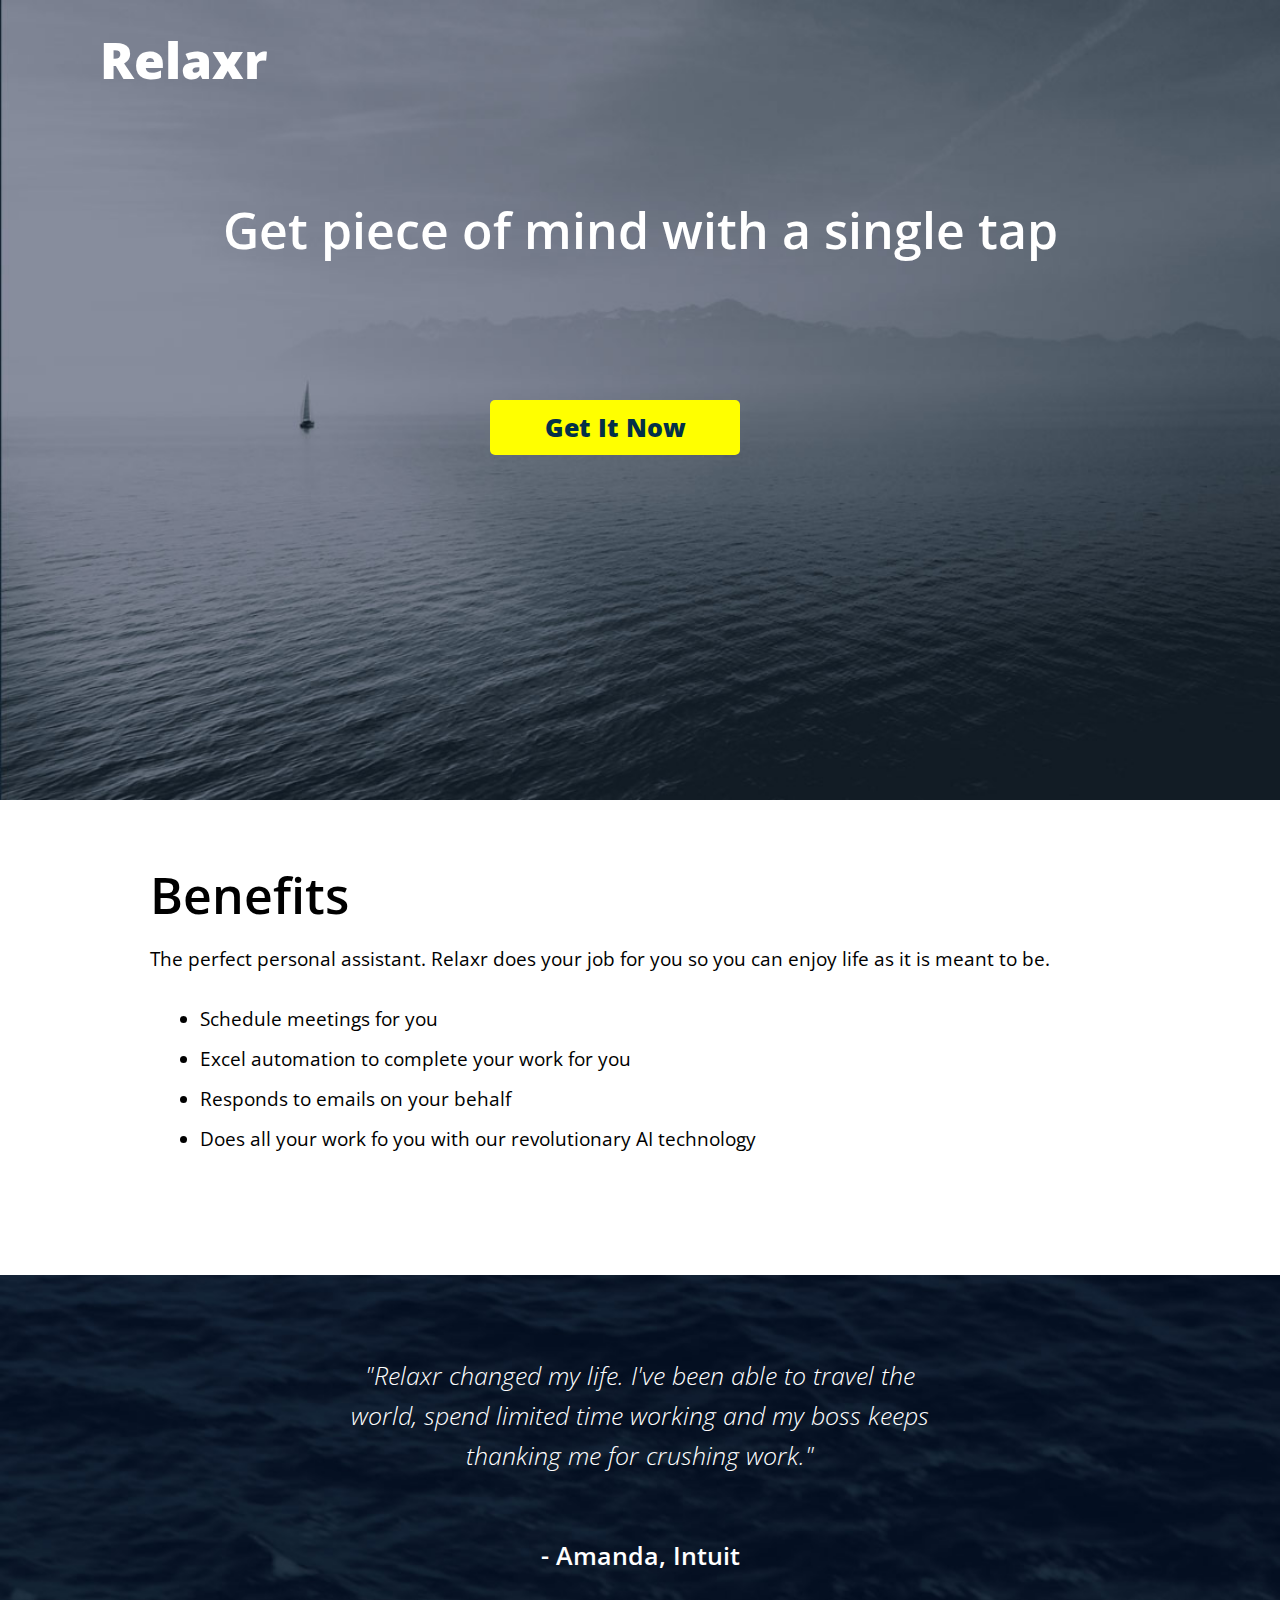
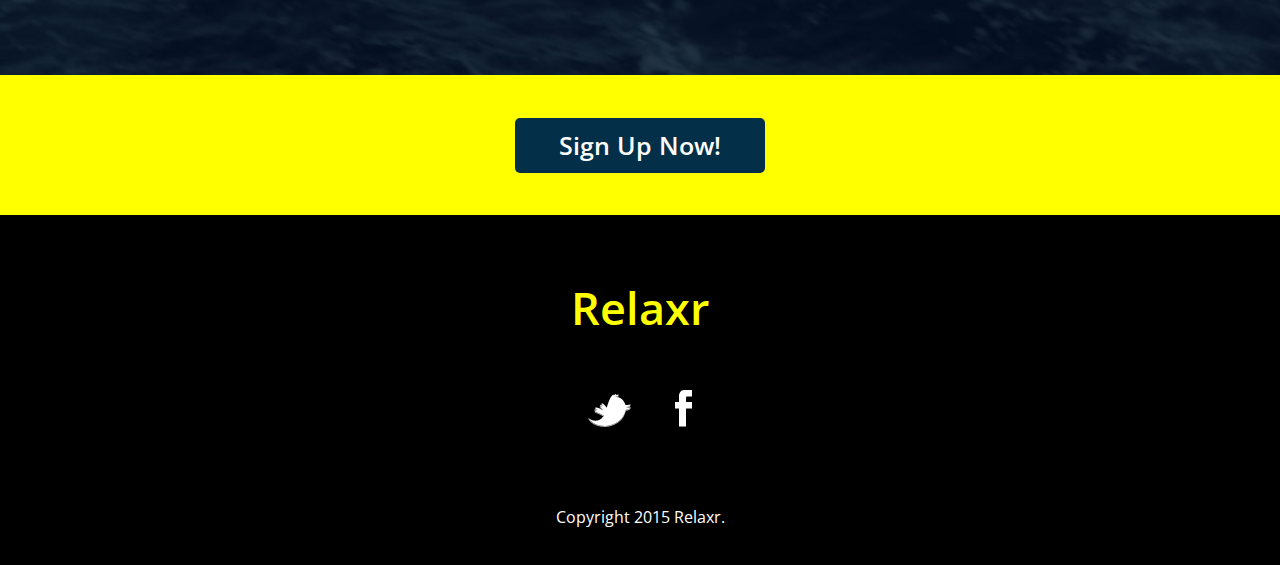
<file: index.html>
<!DOCTYPE html>
<html lang="en">
<head>
	<meta charset="UTF-8">
	<title>homework-relaxr</title>
	<link rel="stylesheet" href="reset.css">
	<link rel="stylesheet" href="style.css">
	<link href='https://fonts.googleapis.com/css?family=Open+Sans:300italic,300,600,800' rel='stylesheet' type='text/css'>
</head>
<body>
	<div id="box1">
			<header>
				<h1>Relaxr</h1>
			</header>
		<div class="quote">
			<h1>Get piece of mind with a single tap</h1>
		</div>	
		<div class="getbutton">
			<a href="#" class="button">Get It Now</a>
		</div>	
	</div>
	<div id="box2">
		<h2>Benefits</h2>
		<p>The perfect personal assistant. Relaxr does your job for you so you can enjoy life as it is meant to be.
		<ul>
			<li>Schedule meetings for you</li>
			<li>Excel automation to complete your work for you</li>
			<li>Responds to emails on your behalf</li>
			<li>Does all your work fo you with our revolutionary AI technology</li>
		</ul>
	</div>
	<div id="box3">
		<p>"Relaxr changed my life. I've been able to travel the world, spend limited time working and my boss keeps thanking me for crushing work."<span>- Amanda, Intuit</span></p>
		
	</div>
	<div id="box4">
		<div class="signupbutton">
			<a href="#" class="signup">Sign Up Now!</a>
		</div>
	</div>
	<div id="box5">
		<h2>Relaxr</h2>
			<div class="icons">
				<div id="icons"><a href="#"><img src="images/twitter.png"></a></div>
				<div id="icons"><a href="#"><img src="images/facebook.png"></a></div>
			</div>
		<p>Copyright 2015 Relaxr.</p>
	</div>
</body>
</html>
</file>
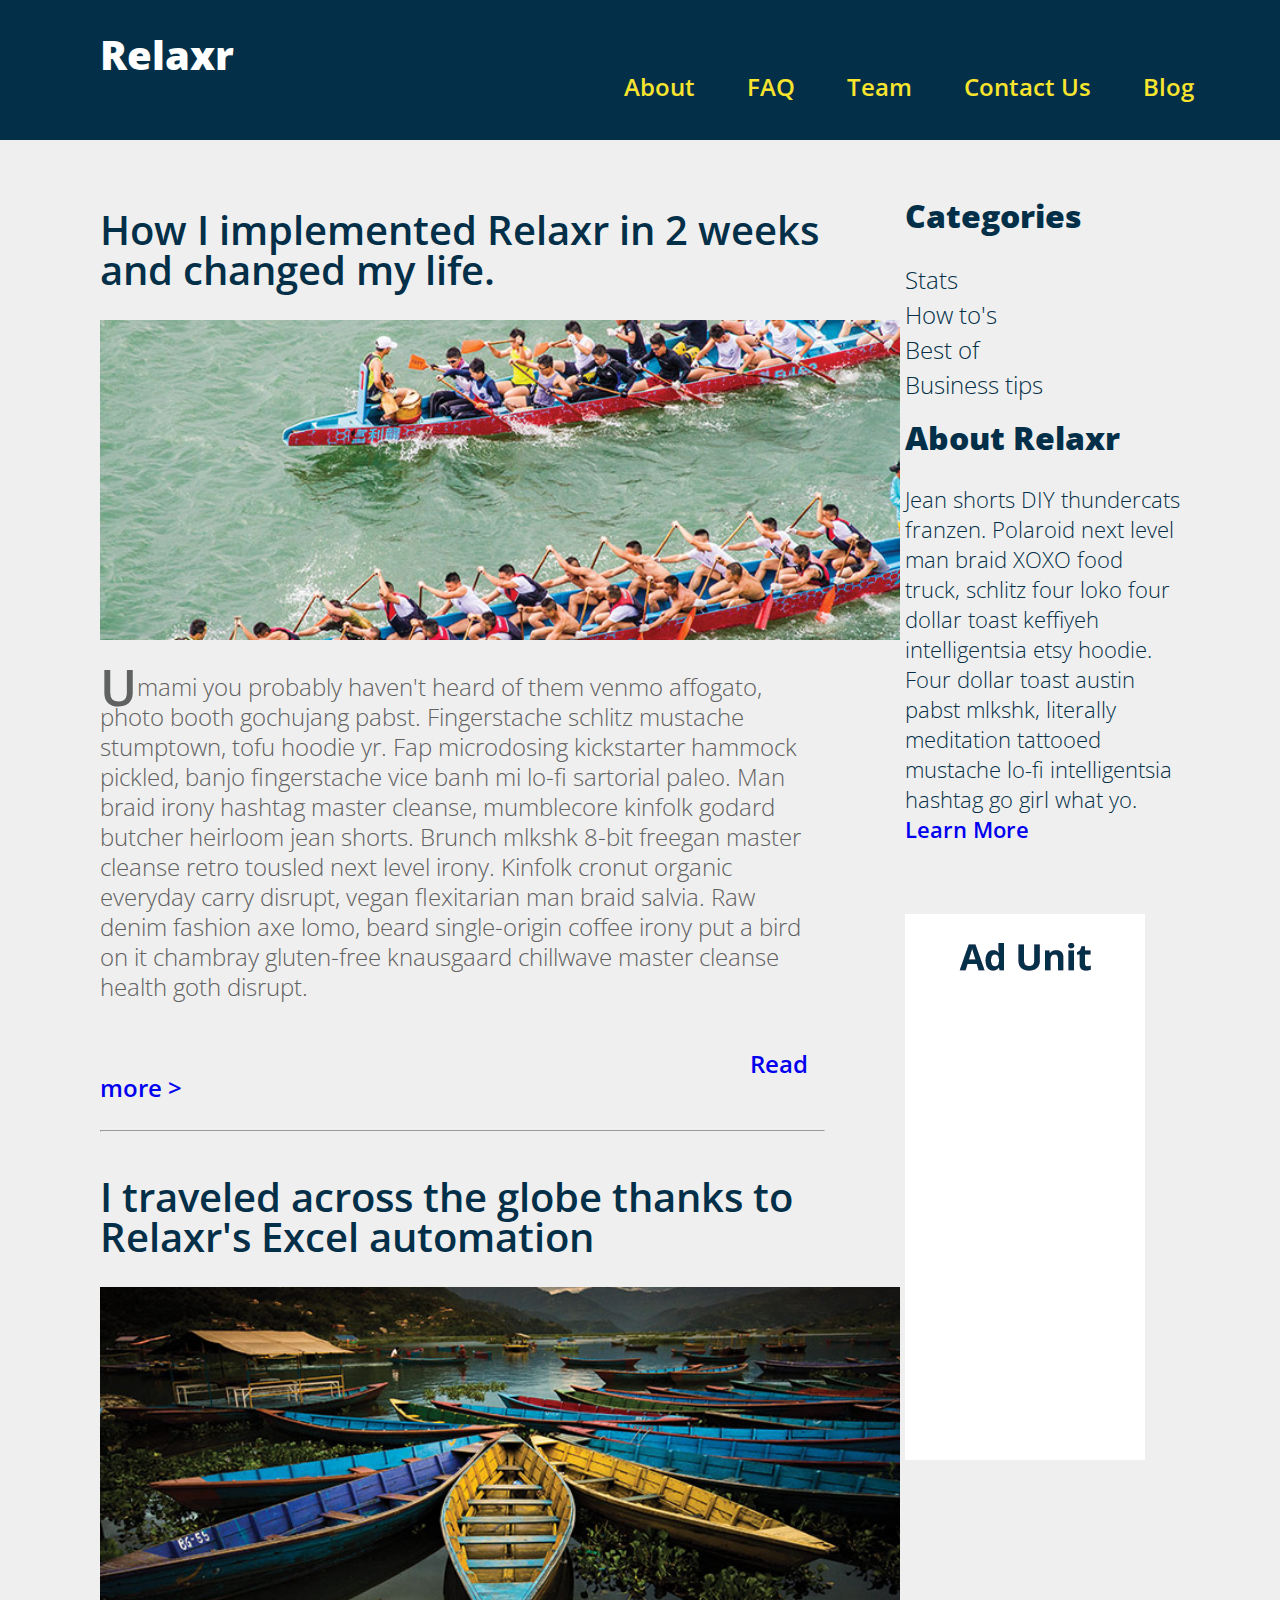
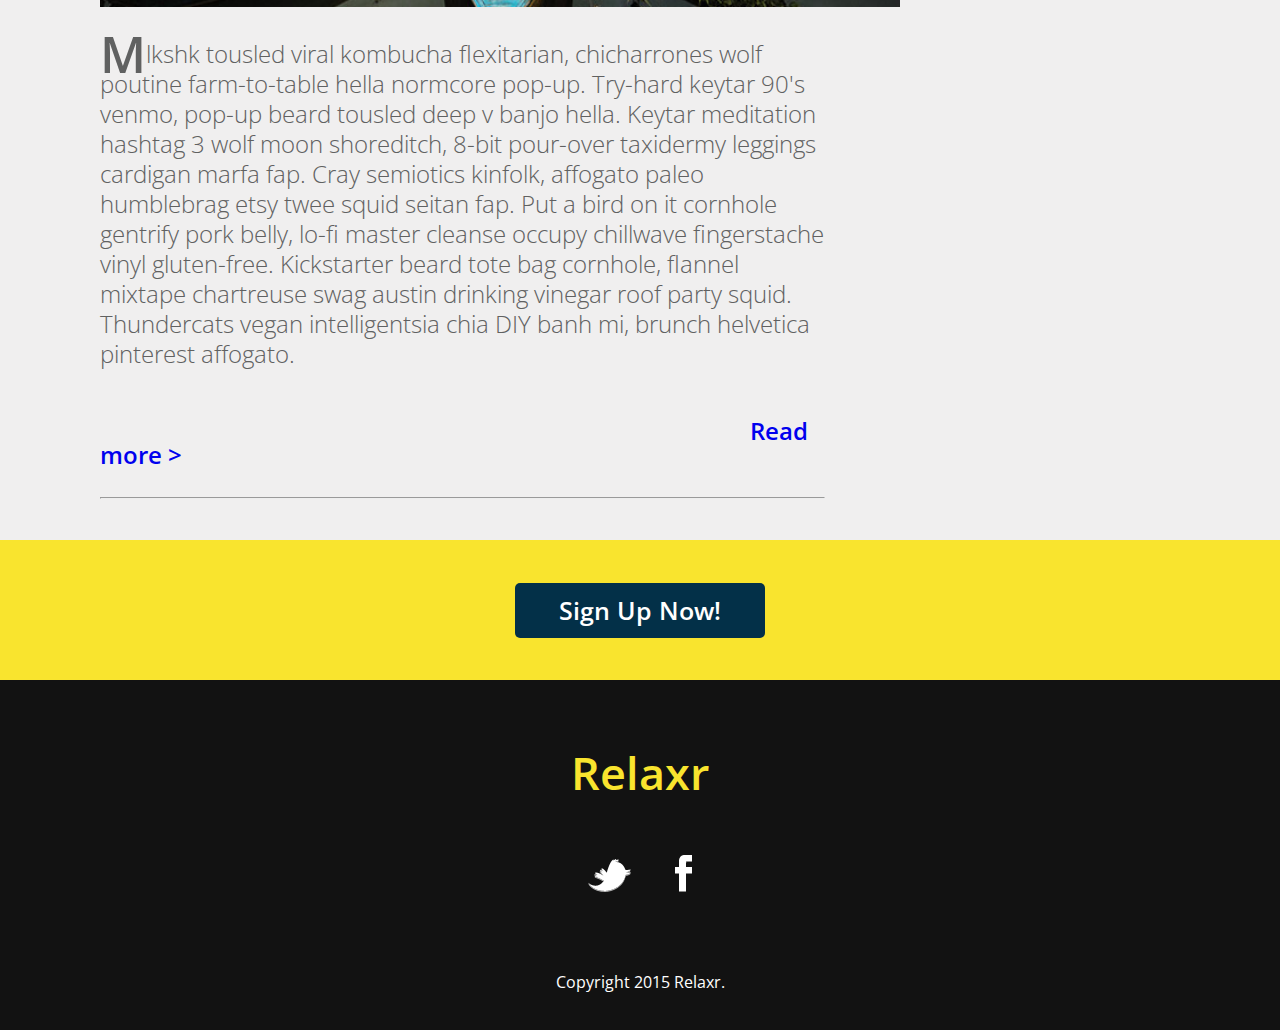
<file: homework_relaxr_blog/index.html>
<!DOCTYPE html>
<html lang="en">
<head>
	<meta charset="UTF-8">
	<title>homework-relaxr</title>
	<link rel="stylesheet" href="css/reset.css">
	<link rel="stylesheet" href="css/reset.css">
	<link rel="stylesheet" href="css/style.css">
	<link href='https://fonts.googleapis.com/css?family=Open+Sans:300italic,300,600,800' rel='stylesheet' type='text/css'>
</head>
<body>
	<div id="box1">
			<header>
				<h1>Relaxr</h1>
			</header>
			<nav>
				<ul>
					<li><a href="../homework_relaxr_landing/index.html">About</a></li>
					<li><a href="#">FAQ</a></li>
					<li><a href="#">Team</a></li>
					<li><a href="#">Contact Us</a></li>
					<li><a href="index.html">Blog</a></li>
				</ul>
	</div>

	<div id="box2">
		<div id="aside">
			<h3>Categories</h3>
			<ul>
				<li><a href="#"Success stories</a></li>
				<li><a href="#">Stats</a></li>
				<li><a href="#">How to's</a></li>
				<li><a href="#">Best of</a></li>
				<li><a href="#">Business tips</a></li>
			</ul>	
			<h3>About Relaxr</h3>
			<p>Jean shorts DIY thundercats franzen. Polaroid next level man braid XOXO food truck, schlitz four loko four dollar toast keffiyeh intelligentsia etsy hoodie. Four dollar toast austin pabst mlkshk, literally meditation tattooed mustache lo-fi intelligentsia hashtag go girl what yo.
			<a href="#">Learn More</a>
			</p>
			
			<img src="images/ad-unit.png">

		</div>	

		<div id="blog">
			<h2>How I implemented Relaxr in 2 weeks and changed my life.</h2>
			<img src="images/blog_photo1.jpg">
			<p><span class="firstLetter">U</span><span>mami you probably haven't heard of them venmo affogato, photo booth gochujang pabst. Fingerstache schlitz mustache stumptown, tofu hoodie yr. Fap microdosing kickstarter hammock pickled, banjo fingerstache vice banh mi lo-fi sartorial paleo. Man braid irony hashtag master cleanse, mumblecore kinfolk godard butcher heirloom jean shorts. Brunch mlkshk 8-bit freegan master cleanse retro tousled next level irony. Kinfolk cronut organic everyday carry disrupt, vegan flexitarian man braid salvia. Raw denim fashion axe lomo, beard single-origin coffee irony put a bird on it chambray gluten-free knausgaard chillwave master cleanse health goth disrupt.</span>
			</p>
			<h4><a href="#">Read more ></a></h4>	

			<hr>

			<h2>I traveled across the globe thanks to Relaxr's Excel automation</h2>
			<img src="images/blog_photo2.jpg">
			<p><span class="firstLetter">M</span><span>lkshk tousled viral kombucha flexitarian, chicharrones wolf poutine farm-to-table hella normcore pop-up. Try-hard keytar 90's venmo, pop-up beard tousled deep v banjo hella. Keytar meditation hashtag 3 wolf moon shoreditch, 8-bit pour-over taxidermy leggings cardigan marfa fap. Cray semiotics kinfolk, affogato paleo humblebrag etsy twee squid seitan fap. Put a bird on it cornhole gentrify pork belly, lo-fi master cleanse occupy chillwave fingerstache vinyl gluten-free. Kickstarter beard tote bag cornhole, flannel mixtape chartreuse swag austin drinking vinegar roof party squid. Thundercats vegan intelligentsia chia DIY banh mi, brunch helvetica pinterest affogato.</span>
			</p>
			<h4><a href="#">Read more ></a></h4>

			<hr>
		</div>

	</div>

	<div id="box3">
	
			<div class="signupbutton">
				<a href="#" class="signup">Sign Up Now!</a>
			</div>
	</div>
	<div id="box4">
		<h2>Relaxr</h2>
			<div class="icons">
				<div id="icons"><a href="#"><img src="images/twitter.png"></a></div>
				<div id="icons"><a href="#"><img src="images/facebook.png"></a></div>
			</div>
		<p>Copyright 2015 Relaxr.</p>
	</div>
</body>
</html>

<script>
function myFunction() {
    alert("You're All Signed Up!");
}
</script>
</file>
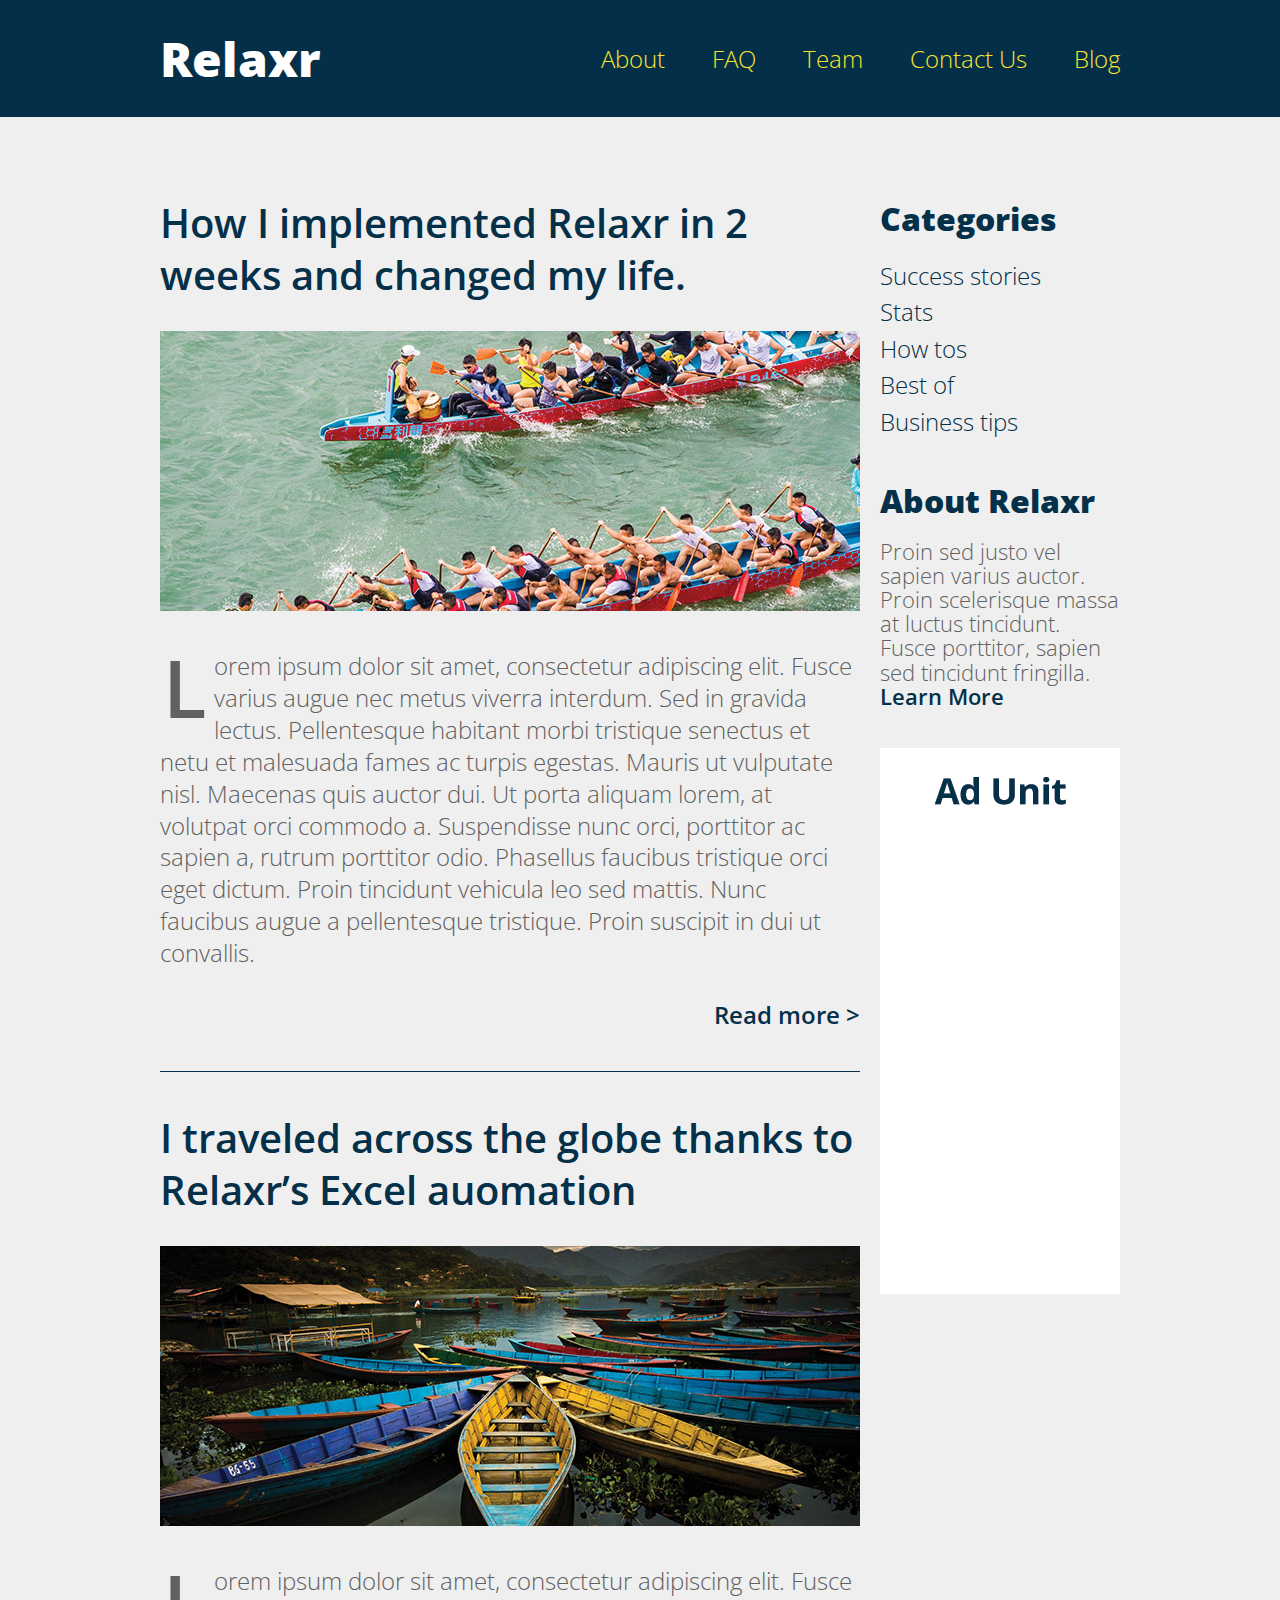
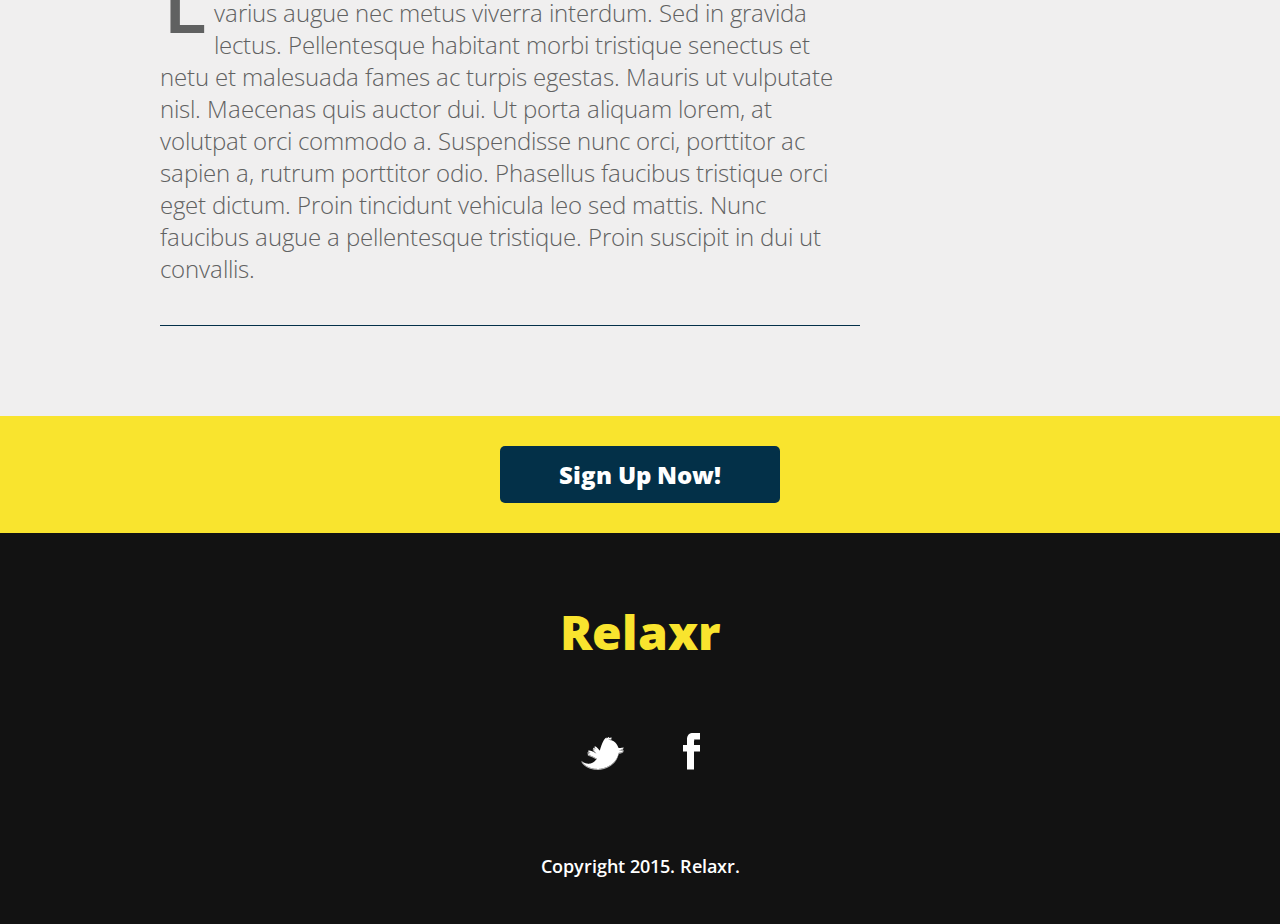
<file: homework_relaxr_javascript/index.html>
<!DOCTYPE html>
<html lang="en">
	<head>
    	<meta charset="utf-8">
    	<meta name="description" content="The perfect personal assistant. Relaxr does your job for you so you can enjoy life as it is meant to be.">

		<title>Weather Background</title>
		<link href='http://fonts.googleapis.com/css?family=Open+Sans:300italic,300,600,800' rel='stylesheet' type='text/css'>

		<!-- external CSS link -->
		<link rel="stylesheet" href="css/reset.css">
		<link rel="stylesheet" href="css/style.css">
		<script src="http://ajax.googleapis.com/ajax/libs/jquery/2.1.3/jquery.min.js"></script>
	</head>
	<body>
		<header>
			<div class="container">
				<h1 class="logo">Relaxr</h1>
				<nav>
					<ul>
						<li><a href="#">About</a></li>
						<li><a href="#">FAQ</a></li>
						<li><a href="#">Team</a></li>
						<li><a href="#">Contact Us</a></li>
						<li><a href="#">Blog</a></li>
					</ul>
				</nav>
			</div>
		</header>
		<section id="main">
			<div class="container">
				<section id="posts">
					<article class="post">
						<h2><a href="#">How I implemented Relaxr in 2 weeks and changed my life.</a></h2>
						<img src="images/blog_photo1.jpg" alt="Crew Meet">
						<p>Lorem ipsum dolor sit amet, consectetur adipiscing elit. Fusce varius augue nec metus viverra interdum. Sed in gravida lectus. Pellentesque habitant morbi tristique senectus et netu et malesuada fames ac turpis egestas. Mauris ut vulputate nisl.  Maecenas quis auctor dui. Ut porta aliquam lorem, at volutpat orci commodo a. Suspendisse nunc orci, porttitor ac sapien a, rutrum porttitor odio. Phasellus faucibus tristique orci eget dictum. Proin tincidunt vehicula leo sed mattis. Nunc faucibus augue a pellentesque tristique. Proin suscipit in dui ut convallis.</p>

						<p class="readmore"><a href="#">Read more &gt;</a></p>
						<p class="hide" id="show-this-on-click">Maecenas quis auctor dui. Ut porta aliquam lorem, at volutpat orci commodo a. Suspendisse nunc orci, porttitor ac sapien a, rutrum porttitor odio. Phasellus faucibus tristique orci eget dictum. Proin tincidunt vehicula leo sed mattis. Nunc faucibus augue a pellentesque tristique. Proin suscipit in dui ut convallis.</p>
						<p class="readless hide"><a href="#">Read less &gt;</a></p>
					</article>
					<article class="post">
						<h2><a href="#">I traveled across the globe thanks to Relaxr’s Excel auomation</a></h2>
						<img src="images/blog_photo2.jpg" alt="Canoes">
						<p>Lorem ipsum dolor sit amet, consectetur adipiscing elit. Fusce varius augue nec metus viverra interdum. Sed in gravida lectus. Pellentesque habitant morbi tristique senectus et netu et malesuada fames ac turpis egestas. Mauris ut vulputate nisl.  Maecenas quis auctor dui. Ut porta aliquam lorem, at volutpat orci commodo a. Suspendisse nunc orci, porttitor ac sapien a, rutrum porttitor odio. Phasellus faucibus tristique orci eget dictum. Proin tincidunt vehicula leo sed mattis. Nunc faucibus augue a pellentesque tristique. Proin suscipit in dui ut convallis.</p>

					</article>
				</section><!--
			--><aside id="sidebar">
					<h3>Categories</h3>
					<ul>
						<li><a href="#">Success stories</a></li>
						<li><a href="#">Stats</a></li>
						<li><a href="#">How tos</a></li>
						<li><a href="#">Best of</a></li>
						<li><a href="#">Business tips</a></li>
					</ul>
					<h3>About Relaxr</h3>
					<p>Proin sed justo vel sapien varius auctor. Proin scelerisque massa at luctus tincidunt. Fusce porttitor, sapien sed tincidunt fringilla.<br>
					<a href="#" class="learnmore">Learn More</a> <span class="hide" id="learnmoretext">Here is some more text about this fun thing!</p>
					<img src="images/ad-unit.png" alt="Ad Unit">
				</aside>
			</div>
		</section>

		<aside id="bottom-cta">
			<a class="button blue" href="#">Sign Up Now!</a>
		</aside>
		<footer>
			<h4 class="logo">Relaxr</h4>

			<ul>
				<li><a href="#"><img src="images/twitter.png" alt="Twitter logo"></a></li>
				<li><a href="#"><img src="images/facebook.png" alt="Facebook logo"></a></li>
			</ul>

			<p class="copyright">Copyright 2015. Relaxr.</p>
		</footer>

	<script src="js/index.js">
	</script>
	
	</body>
</html>
</file>
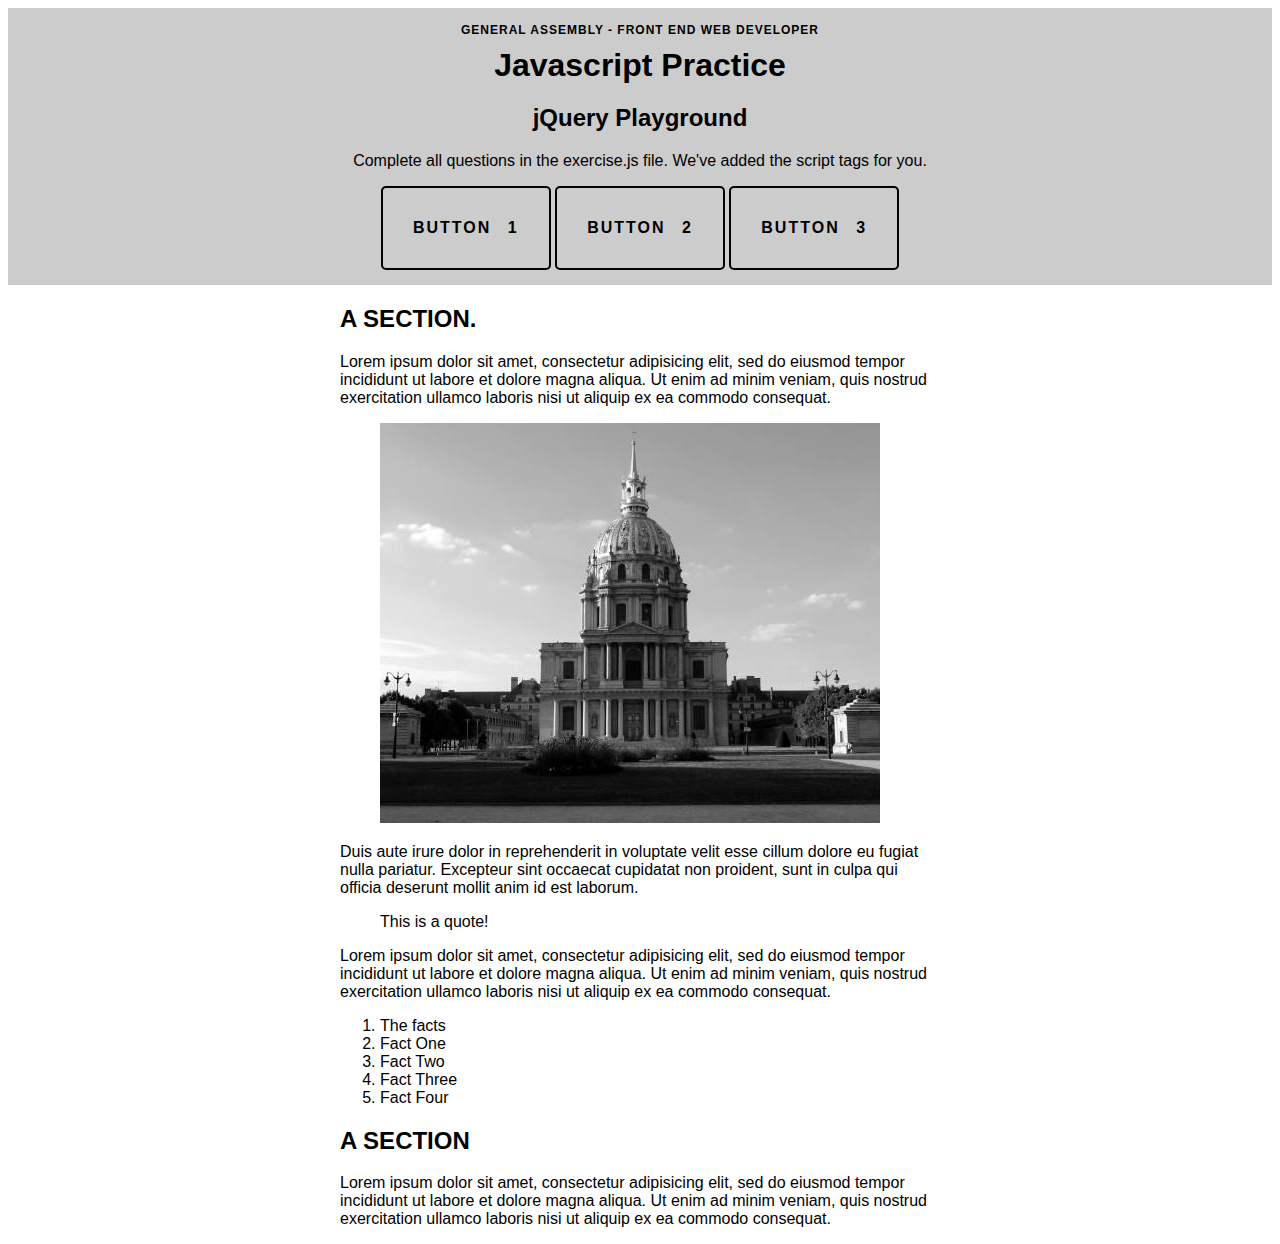
<file: homework_relaxr_javascript/jquery_dom_selector_practice/challenge.html>
<!doctype html>

<html>
  <head>
    <link rel="stylesheet" href="css/style.css" />
  </head>
  <body>
    
      <header role="banner">
        <h3>General Assembly - Front End Web Developer</h3>
        <h1>Javascript Practice</h1>
        <h2>jQuery Playground</h2>
        <p>
          Complete  all questions in the exercise.js file. We've added the script tags for you.
        </p>
        <div class="actions" id="button1">
          <p>Button 1</p>
        </div>

        <div class="actions" id="button2">
          <p>Button 2</p>
        </div>

        <div class="actions" id="button3">
          <p>Button 3</p>
        </div>
      </header>

      <div class="wrapper">
      <h2>A SECTION. </h2>

      <p> Lorem ipsum dolor sit amet, consectetur adipisicing elit, sed do eiusmod tempor incididunt ut labore et dolore magna aliqua. Ut enim ad minim veniam, quis nostrud exercitation ullamco laboris nisi ut aliquip ex ea commodo consequat.</p>

      <figure>
        <img class="city" src="img/city.jpeg" width="500" height="400" />
      </figure>

      <p>Duis aute irure dolor in reprehenderit in voluptate velit esse cillum dolore eu fugiat nulla pariatur. Excepteur sint occaecat cupidatat non proident, sunt in culpa qui officia deserunt mollit anim id est laborum.
      </p>

      <blockquote>
        This is a quote!
      </blockquote>

      <p>
        Lorem ipsum dolor sit amet, consectetur adipisicing elit, sed do eiusmod tempor incididunt ut labore et dolore magna aliqua. Ut enim ad minim veniam, quis nostrud exercitation ullamco laboris nisi ut aliquip ex ea commodo consequat. 
      </p>

      <ol>
        <li class="title">The facts</li>
        <li>Fact One</li>
        <li>Fact Two</li>
        <li class="falseFact">Fact Three</li>
        <li class="falseFact">Fact Four</li>
      </ol>

      <h2>A SECTION</h2>

      <p>
        Lorem ipsum dolor sit amet, consectetur adipisicing elit, sed do eiusmod tempor incididunt ut labore et dolore magna aliqua. Ut enim ad minim veniam, quis nostrud exercitation ullamco laboris nisi ut aliquip ex ea commodo consequat. 
      </p>
    </div>
    
    <!-- Scripts -->
    <script src="js/jquery.js"></script> <!-- linking to jQuery file -->
    <script src="js/exercise.js"></script> <!-- linking to exercise file -->
    <!-- End Scripts -->
  </body>
</html>
</file>
<file: style.css>
body {
	font-family: 'Open Sans', sans-serif;
}
#box1 {
	background-image: url("images/header_bg.jpg");
	background-repeat: no-repeat;
	background-size: cover;
	height: 800px;
}
header {
	font-weight: 800;
	font-size: 50px;
	padding-top: 35px;
	padding-left: 100px;
	color: white;
}
.quote {
	font-size: 50px;
	font-weight: 600;
	text-align: center;
	padding-top: 120px;
	color: white;
}
.getbutton {
	margin: 0 auto;
	width: 300px;
	padding-top: 145px;
}
.button {
	margin: 0 auto;
	display: block;
	height: 55px;
	width: 250px;
	background: yellow;
	color: #033048;
	text-align: center;
	display: table-cell;
	vertical-align: middle;
	font-weight: 800;
	border-radius: 5px;
	font-size: 25px;
	text-decoration: none;
}
#box2 {
	background-color: white;
	height: 475px;
}
#box2 h2 {
	font-size: 50px;
	font-weight: 600;
	padding-left: 150px;
	padding-top: 70px;
}
#box2 p {
	padding-left: 150px;
	padding-top: 30px;
	font-size: 19px;
}
#box2 ul {
	padding-left: 200px;
	padding-top: 30px;
	list-style-type: disc;
	line-height: 40px;
	font-size: 19px;
}
#box3 {
	height: 400px;
	background-image: url("images/testimonial_bg.jpg");
	background-repeat: no-repeat;
	background-size: cover;
	color: white;
}
#box3 p {
	font-weight: 300;
	font-style: italic;
	text-align: center;
	font-size: 25px;
	padding-left: 350px;
	padding-right: 350px;
	padding-top: 80px;
	line-height: 40px;
}
#box3 span {
	display: block;
	font-style: normal;
	font-weight: 600;
	padding-top: 60px;
}
#box4 {
	background-color: yellow;
	height: 140px;
}
.signupbutton {
	margin: 0 auto;
	width: 300px;
	padding-top: 43px;
	padding-left: 50px;
}
.signup {
	margin: 0 auto;
	display: block;
	height: 55px;
	width: 250px;
	background: #033048;
	color: white;
	text-align: center;
	display: table-cell;
	vertical-align: middle;
	font-weight: 600;
	border-radius: 5px;
	font-size: 25px;
	text-decoration: none;
}
#box5 {
	height: 350px;
	background-color: black;
}
#box5 h2 {
	text-align: center;
	color: yellow;
	font-weight: 600;
	font-size: 45px;
	padding-top: 70px;
}
#icons {
	display: inline-block;
	padding: 20px;
}
.icons {
	text-align: center;
	padding-top: 40px;
}
#box5 p {
	text-align: center;
	color: white;
	padding-top: 60px;
}
</file>
<file: homework_relaxr_blog/css/style.css>
/*
Project Name: homework_relaxr_blog
Client: Relaxr
Author: Amanda Lenhart
Developer: GA Los Angeles
*/


/******************************************
/* SETUP
/*******************************************/

/* Box Model Hack */
* {
     -moz-box-sizing: border-box; /* Firexfox */
     -webkit-box-sizing: border-box; /* Safari/Chrome/iOS/Android */
     box-sizing: border-box; /* IE */
}

body {
  font-family: 'Open Sans', sans-serif;
}

#box1 {
  height: 140px;
  background-color: #033048;
}

header {
  font-weight: 800;
  font-size: 40px;
  padding-top: 35px;
  padding-left: 100px;
  color: white;
}

#box1 ul {
  padding-left: 600px;
}

#box1 ul li {
  list-style-type: none;
  display: inline;
  text-decoration: none;
}
#box1 ul li a {
  text-decoration: none;
  font-size: 24px;
  font-weight: 600;
  padding: .2em 1em;
  color: #f9e42e;
}

#aside {
  width: 375px;
  height: 800px;
  background-color: #f0efef;
  float: right;
  padding-top: 40px;
  padding-left: 0px;
  color: #033048;
}

#aside h3 {
  font-size: 32px;
  font-weight: 800;
  padding-bottom: 30px;
  padding-top: 20px;
}

#aside ul li a {
  text-decoration: none;
  font-size: 24px;
  font-weight: 300;
  line-height: 35px;
  color: #033048;
}

#aside p {
  font-size: 22px;
  font-weight: 300;
  padding-right: 100px;
  line-height: 30px;
}
#aside a {
  font-size: 22px;
  font-weight: 600;
  padding-top: -20px;
}

#aside img {
  padding-top: 70px;
}

#box2 {
  height: 2000px;
  background-color: #f0efef;
}

#blog {
  padding-left: 100px;
  padding-top: 70px;
  padding-right: 455px;
}

#blog h2 {
  font-weight: 600;
  font-size: 40px;
  color: #033048;
}

#blog p {
  font-size: 24px;
  font-weight: 300;
  padding-top: 30px;
  line-height: 30px;
  color: #606161;
}

#box2 h4 {
  font-size: 24px;
  font-weight: 600;
  padding-top: 50px;
}

#box2 a {
  text-decoration: none;
}

#blog img {
  padding-top: 30px;
  width: 800px;
}

#blog a {
  padding-left: 650px;
}

hr {
  margin-top: 30px;
  margin-bottom: 45px;
}

#box3 {
  background-color: #f9e42e;
  height: 140px;
}
.signupbutton {
  margin: 0 auto;
  width: 300px;
  padding-top: 43px;
  padding-left: 25px;
}
.signup {
  margin: 0 auto;
  display: block;
  height: 55px;
  width: 250px;
  background: #033048;
  color: white;
  text-align: center;
  display: table-cell;
  vertical-align: middle;
  font-weight: 600;
  border-radius: 5px;
  font-size: 25px;
  text-decoration: none;
}
#box4 {
  height: 350px;
  background-color: #121212
;
}
#box4 h2 {
  text-align: center;
  color: #f9e42e;
  font-weight: 600;
  font-size: 45px;
  padding-top: 70px;
}
#icons {
  display: inline-block;
  padding: 20px;
}
.icons {
  text-align: center;
  padding-top: 40px;
}
#box4 p {
  text-align: center;
  color: white;
  padding-top: 60px;
}

#box1 a:hover {
  color: white;
}

#box2 a:hover {
  color: #f9e42e;
}

.firstLetter {
  float: left;
  font-size: 50px;
  font-weight: 600;
}
</file>
<file: homework_relaxr_javascript/css/style.css>
/*
Project Name: Blank Template
Client: Your Client
Author: Your Name
Developer @GA in NYC
*/


/******************************************
/* SETUP
/*******************************************/

/* Box Model Hack */
* {
  -moz-box-sizing: border-box; /* Firexfox */
  -webkit-box-sizing: border-box; /* Safari/Chrome/iOS/Android */
  box-sizing: border-box; /* IE */
}

/* Clear fix hack */
.clearfix:after {
  content: ".";
  display: block;
  clear: both;
  visibility: hidden;
  line-height: 0;
  height: 0;
}

.clear {
  clear: both;
}

.alignright {
  float: right;
  padding: 0 0 10px 10px; /* note the padding around a right floated image */
}

.alignleft {
  float: left;
  padding: 0 10px 10px 0; /* note the padding around a left floated image */
}

/******************************************
/* BASE STYLES
/*******************************************/

body {
  color: #043049;
  font-size: 26px;
  line-height: 1.4;
  color: #606161;
  font-family: 'Open Sans', Helvetica, Arial, sans-serif;
  font-weight: 300;
  background: #f0efef;
}
a {
  text-decoration: none;
}


/******************************************
/* LAYOUT
/*******************************************/

/* Center the container */
.container {
  width: 960px;
  margin: 0 auto;
}

.logo {
  font-size: 48px;
  font-weight: 800;
}

header {
  background: #033048;
  padding: 25px 0;
  overflow: hidden;
}
header .logo {
  color: #fff;
  float: left;
}

header nav {
  float: right;
  margin-top: 15px;
}
header nav ul li {
  display: inline-block;
  margin: 0 0 0 40px;
  font-size: 24px;
}
header nav ul li a {
  color: #f9e42e;
}
#main {
  margin-top: 80px;
}
#posts {
  width: 700px;
  display: inline-block;
  margin-right: 20px;
  vertical-align: top;
}
#sidebar {
  width: 240px;
  display: inline-block;
  vertical-align: top;
}
.post {
  border-bottom: 1px solid #043049;
  padding-bottom: 40px;
  margin-bottom: 40px;
}
h2 {
  font-weight: 600;
  font-size: 40px;
  line-height: 1.3;
  margin-bottom: 30px;
}
h2 a {
  color: #043049;
}

.post img {
  margin-bottom: 30px;
}
.post p {
  font-size: 24px;
  line-height: 1.333;
  color: #606161;
}
.post p:first-of-type:first-letter {
  float: left;
  font-size: 80px;
  line-height: 65px;
  padding-top: 4px;
  padding-right: 8px;
  padding-left: 3px;
  font-weight: 600;
}
.readmore, .readless {
  text-align: right;
  margin-top: 30px;
}
.readmore a, .readless a {
  color: #043049;
  font-weight: 600;
}

.button {
  border-radius: 5px;
  font-weight: 800;
  padding: 12px 0;
  width: 280px;
  font-size: 28px;
  text-align: center;
  display: block;
  margin: 0 auto;
}
.yellow {
  background: #f9e42e;
  color: #033048;
}
.blue {
  background: #033048;
  color: #fff;
  font-size: 24px;
}

#sidebar h3 {
  font-size: 32px;
  font-weight: 800;
  margin-bottom: 15px;
  color: #043049;
}
#sidebar ul {
  margin-bottom: 40px;
}
#sidebar ul li a {
  color: #043049;
  font-size: 24px;
}
#sidebar p {
  font-size: 22px;
  line-height: 1.1;
  margin-bottom: 40px;
}
#sidebar p a {
  color: #043049;
  font-weight: 600;
}

#bottom-cta {
  background: #f9e42e;
  padding: 30px;
  text-align: center;
  margin-top: 50px;
}

footer {
  background: #121212;
  padding: 65px 0 45px;
  text-align: center;
}
footer .logo {
  color: #f9e42e;
  margin-bottom: 68px;
}
footer ul li {
  display: inline-block;
  list-style: none;
  margin: 0 26px 75px;
}
footer p {
  font-size: 18px;
  color: #fff;
  font-weight: 600;
}
.hide {
  display: none;
}

/******************************************
/* ADDITIONAL STYLES
/*******************************************/
</file>
<file: homework_relaxr_javascript/jquery_dom_selector_practice/css/style.css>
body {
  font-family: Helvetica, Arial, sans-serif;
}

header{
  background: rgba(204, 204, 204, 5);
  text-align: center;
  margin: auto;
  padding: 15px;
}

.actions{
  display: inline-block;
  border: 2px solid black;
  padding: 15px 30px;
  margin: auto;
  color: black;
  text-decoration: none;
  text-transform: uppercase;
  border-radius: 5px;
  letter-spacing: 2px;
  word-spacing: 10px;
  font-weight: bold;
  cursor: pointer;
}


.wrapper {
  width: 600px;
  margin: 0 auto;
}

h1, h3 {
  text-align: center;
}

h1 {
  margin: 10px 0;
}

h3 {
  margin: 0;
  text-transform: uppercase;
  font-size: 12px;
  letter-spacing: 1px;
}

dt {
  font-weight: bold;
}
</file>
